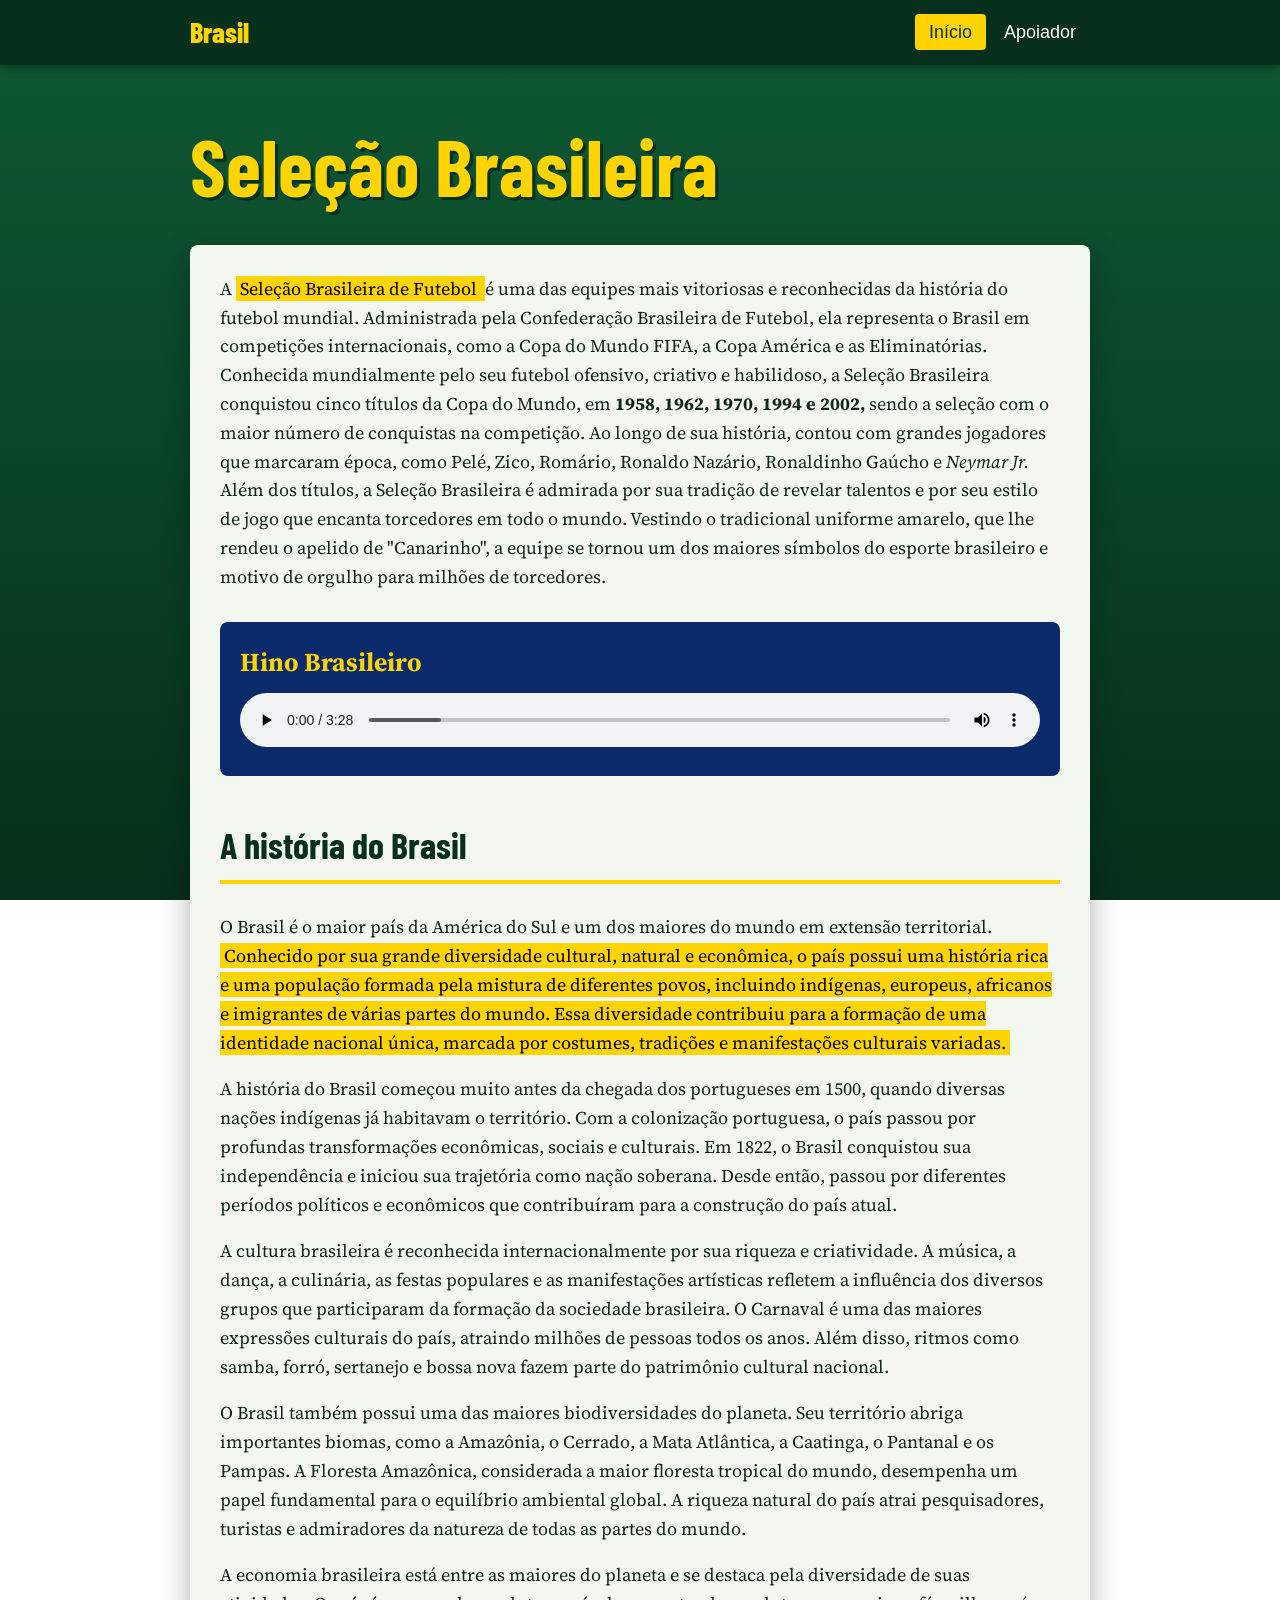
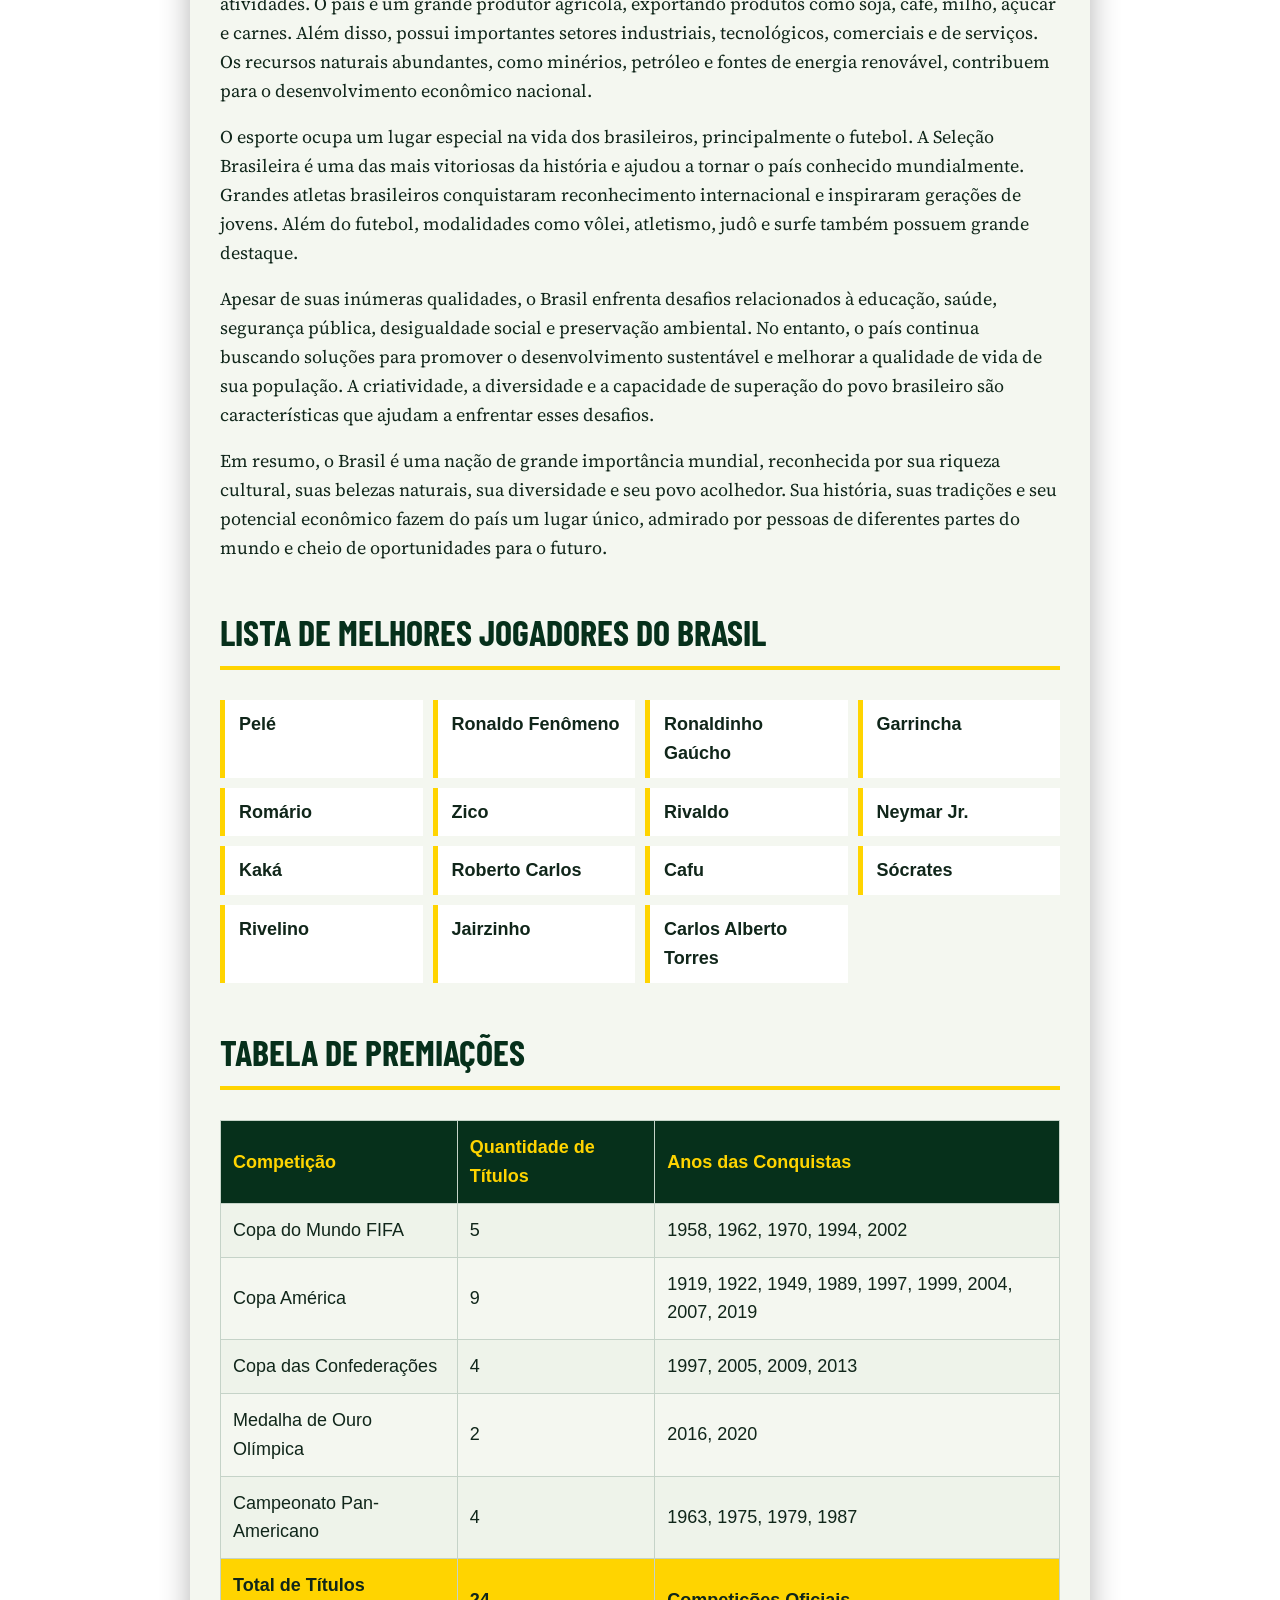
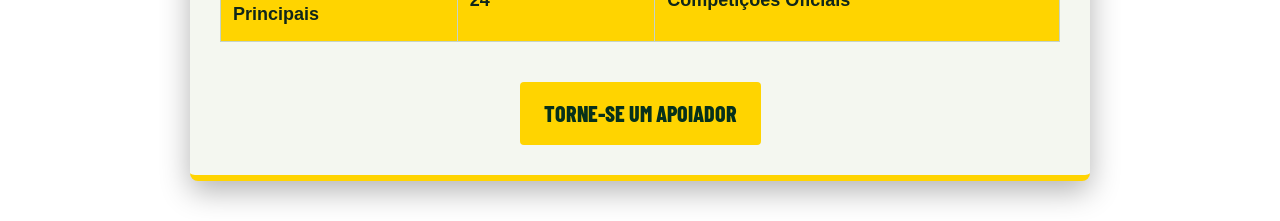
<file: index.html>
<!DOCTYPE html>
<html lang="pt-BR">
<head>
	<meta charset="utf-8">
	<meta name="viewport" content="width=device-width, initial-scale=1">
	<title>Brasil</title>

	<link rel="preconnect" href="https://fonts.googleapis.com">
	<link rel="preconnect" href="https://fonts.gstatic.com" crossorigin>
	<link href="https://fonts.googleapis.com/css2?family=Barlow+Condensed:wght@700;800&family=Source+Serif+4:wght@400;600&display=swap" rel="stylesheet">
	<link rel="stylesheet" href="css/style.css">
</head>
<body>

	<header class="topo">
		<div class="topo__interno">
			<a class="marca" href="index.html">Brasil</a>
			<nav class="menu" aria-label="Principal">
				<a href="index.html" aria-current="page">Início</a>
				<a href="formulário.html">Apoiador</a>
			</nav>
		</div>
	</header>

	<div class="hero">
		<div class="hero__conteudo">
			<h1>Seleção Brasileira</h1>
		</div>
	</div>

	<main class="folha">

		<p>A <mark>Seleção Brasileira de Futebol </mark>é uma das equipes mais vitoriosas e reconhecidas da história do futebol mundial. Administrada pela Confederação Brasileira de Futebol, ela representa o Brasil em competições internacionais, como a Copa do Mundo FIFA, a Copa América e as Eliminatórias. Conhecida mundialmente pelo seu futebol ofensivo, criativo e habilidoso, a Seleção Brasileira conquistou cinco títulos da Copa do Mundo, em <b>1958, 1962, 1970, 1994 e 2002,</b> sendo a seleção com o maior número de conquistas na competição. Ao longo de sua história, contou com grandes jogadores que marcaram época, como Pelé, Zico, Romário, Ronaldo Nazário, Ronaldinho Gaúcho e <i>Neymar Jr.</i> Além dos títulos, a Seleção Brasileira é admirada por sua tradição de revelar talentos e por seu estilo de jogo que encanta torcedores em todo o mundo. Vestindo o tradicional uniforme amarelo, que lhe rendeu o apelido de "Canarinho", a equipe se tornou um dos maiores símbolos do esporte brasileiro e motivo de orgulho para milhões de torcedores.</p>

		<section class="hino">
			<h3>Hino Brasileiro</h3>
			<audio controls>
				<source src="hino.mp3" type="audio/mpeg">
			</audio>
		</section>

		<h2>A história do Brasil</h2>

		<p>O Brasil é o maior país da América do Sul e um dos maiores do mundo em extensão territorial. <mark>Conhecido por sua grande diversidade cultural, natural e econômica, o país possui uma história rica e uma população formada pela mistura de diferentes povos, incluindo indígenas, europeus, africanos e imigrantes de várias partes do mundo. Essa diversidade contribuiu para a formação de uma identidade nacional única, marcada por costumes, tradições e manifestações culturais variadas.</mark></p>

		<p>A história do Brasil começou muito antes da chegada dos portugueses em 1500, quando diversas nações indígenas já habitavam o território. Com a colonização portuguesa, o país passou por profundas transformações econômicas, sociais e culturais. Em 1822, o Brasil conquistou sua independência e iniciou sua trajetória como nação soberana. Desde então, passou por diferentes períodos políticos e econômicos que contribuíram para a construção do país atual.</p>

		<p>A cultura brasileira é reconhecida internacionalmente por sua riqueza e criatividade. A música, a dança, a culinária, as festas populares e as manifestações artísticas refletem a influência dos diversos grupos que participaram da formação da sociedade brasileira. O Carnaval é uma das maiores expressões culturais do país, atraindo milhões de pessoas todos os anos. Além disso, ritmos como samba, forró, sertanejo e bossa nova fazem parte do patrimônio cultural nacional.</p>

		<p>O Brasil também possui uma das maiores biodiversidades do planeta. Seu território abriga importantes biomas, como a Amazônia, o Cerrado, a Mata Atlântica, a Caatinga, o Pantanal e os Pampas. A Floresta Amazônica, considerada a maior floresta tropical do mundo, desempenha um papel fundamental para o equilíbrio ambiental global. A riqueza natural do país atrai pesquisadores, turistas e admiradores da natureza de todas as partes do mundo.</p>

		<p>A economia brasileira está entre as maiores do planeta e se destaca pela diversidade de suas atividades. O país é um grande produtor agrícola, exportando produtos como soja, café, milho, açúcar e carnes. Além disso, possui importantes setores industriais, tecnológicos, comerciais e de serviços. Os recursos naturais abundantes, como minérios, petróleo e fontes de energia renovável, contribuem para o desenvolvimento econômico nacional.</p>

		<p>O esporte ocupa um lugar especial na vida dos brasileiros, principalmente o futebol. A Seleção Brasileira é uma das mais vitoriosas da história e ajudou a tornar o país conhecido mundialmente. Grandes atletas brasileiros conquistaram reconhecimento internacional e inspiraram gerações de jovens. Além do futebol, modalidades como vôlei, atletismo, judô e surfe também possuem grande destaque.</p>

		<p>Apesar de suas inúmeras qualidades, o Brasil enfrenta desafios relacionados à educação, saúde, segurança pública, desigualdade social e preservação ambiental. No entanto, o país continua buscando soluções para promover o desenvolvimento sustentável e melhorar a qualidade de vida de sua população. A criatividade, a diversidade e a capacidade de superação do povo brasileiro são características que ajudam a enfrentar esses desafios.</p>

		<p>Em resumo, o Brasil é uma nação de grande importância mundial, reconhecida por sua riqueza cultural, suas belezas naturais, sua diversidade e seu povo acolhedor. Sua história, suas tradições e seu potencial econômico fazem do país um lugar único, admirado por pessoas de diferentes partes do mundo e cheio de oportunidades para o futuro.</p>

		<h2>LISTA DE MELHORES JOGADORES DO BRASIL</h2>

		<ul class="jogadores">
			<li>Pelé</li>
			<li>Ronaldo Fenômeno</li>
			<li>Ronaldinho Gaúcho</li>
			<li>Garrincha</li>
			<li>Romário</li>
			<li>Zico</li>
			<li>Rivaldo</li>
			<li>Neymar Jr.</li>
			<li>Kaká</li>
			<li>Roberto Carlos</li>
			<li>Cafu</li>
			<li>Sócrates</li>
			<li>Rivelino</li>
			<li>Jairzinho</li>
			<li>Carlos Alberto Torres</li>
		</ul>

		<h2>TABELA DE PREMIAÇÕES</h2>

		<div class="tabela">
			<table>
				<tr>
					<th>Competição</th>
					<th>Quantidade de Títulos</th>
					<th>Anos das Conquistas</th>
				</tr>

				<tr>
					<td>Copa do Mundo FIFA</td>
					<td>5</td>
					<td>1958, 1962, 1970, 1994, 2002</td>
				</tr>

				<tr>
					<td>Copa América</td>
					<td>9</td>
					<td>1919, 1922, 1949, 1989, 1997, 1999, 2004, 2007, 2019</td>
				</tr>

				<tr>
					<td>Copa das Confederações</td>
					<td>4</td>
					<td>1997, 2005, 2009, 2013</td>
				</tr>

				<tr>
					<td>Medalha de Ouro Olímpica</td>
					<td>2</td>
					<td>2016, 2020</td>
				</tr>

				<tr>
					<td>Campeonato Pan-Americano</td>
					<td>4</td>
					<td>1963, 1975, 1979, 1987</td>
				</tr>

				<tr>
					<td>Total de Títulos Principais</td>
					<td>24</td>
					<td>Competições Oficiais</td>
				</tr>
			</table>
		</div>

		<section class="chamada">
			<a class="botao" href="formulário.html">TORNE-SE UM APOIADOR</a>
		</section>

	</main>

</body>
</html>
</file>
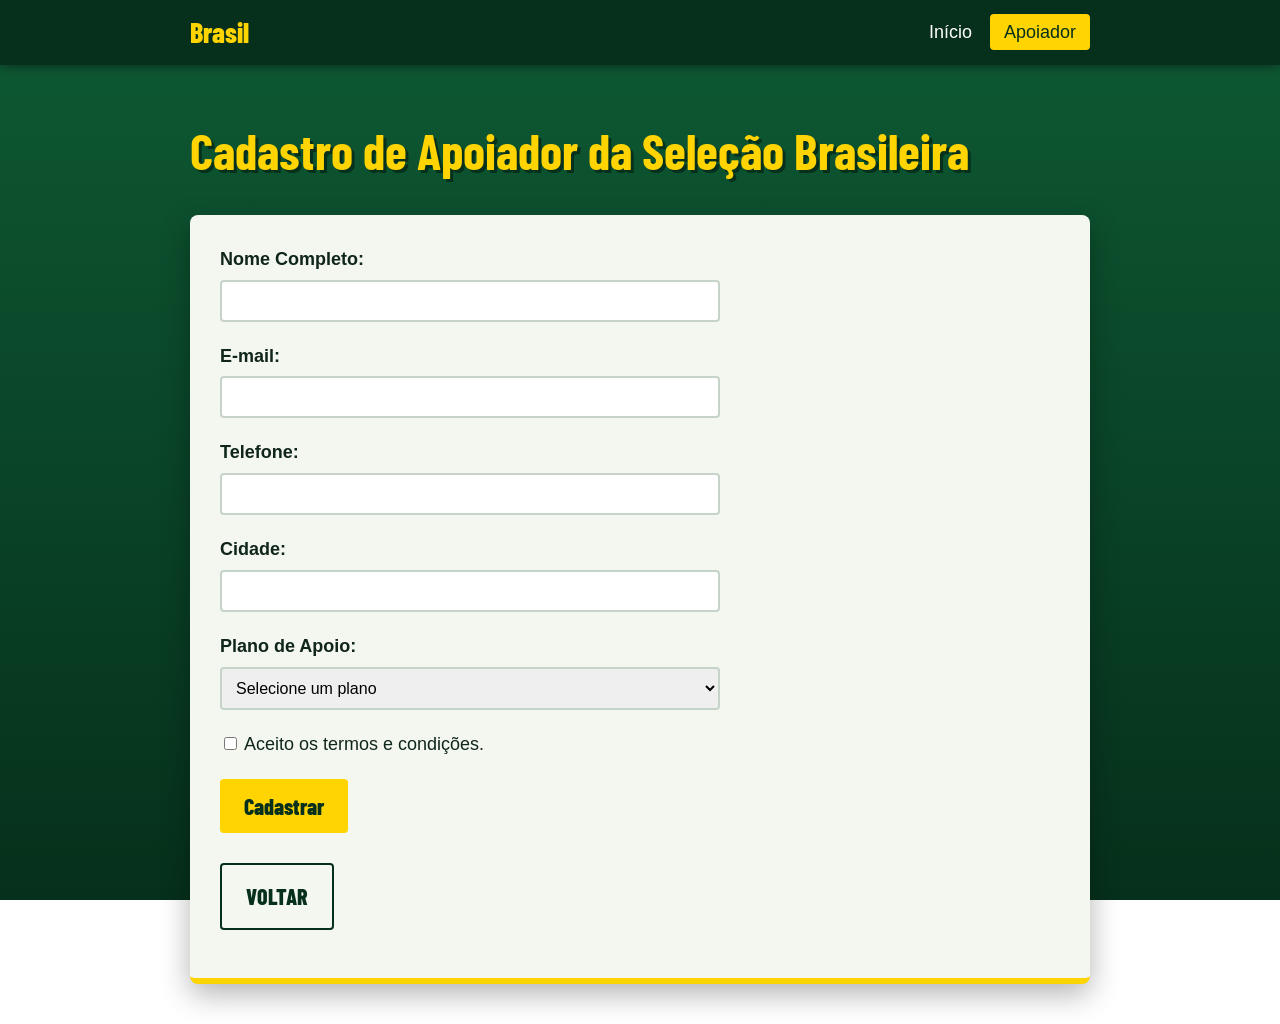
<file: formulário.html>
<!DOCTYPE html>
<html lang="pt-BR">
<head>
	<meta charset="utf-8">
	<meta name="viewport" content="width=device-width, initial-scale=1">
	<title>Inscrição</title>

	<link rel="preconnect" href="https://fonts.googleapis.com">
	<link rel="preconnect" href="https://fonts.gstatic.com" crossorigin>
	<link href="https://fonts.googleapis.com/css2?family=Barlow+Condensed:wght@700;800&family=Source+Serif+4:wght@400;600&display=swap" rel="stylesheet">
	<link rel="stylesheet" href="css/style.css">
</head>
<body>

	<header class="topo">
		<div class="topo__interno">
			<a class="marca" href="index.html">Brasil</a>
			<nav class="menu" aria-label="Principal">
				<a href="index.html">Início</a>
				<a href="formulário.html" aria-current="page">Apoiador</a>
			</nav>
		</div>
	</header>

	<div class="hero hero--compacto">
		<div class="hero__conteudo">
			<h1>Cadastro de Apoiador da Seleção Brasileira</h1>
		</div>
	</div>

	<main class="folha">

		<form class="formulario">

			<div class="campo">
				<label for="nome">Nome Completo:</label>
				<input type="text" id="nome" name="nome" required>
			</div>

			<div class="campo">
				<label for="email">E-mail:</label>
				<input type="email" id="email" name="email" required>
			</div>

			<div class="campo">
				<label for="telefone">Telefone:</label>
				<input type="tel" id="telefone" name="telefone" required>
			</div>

			<div class="campo">
				<label for="cidade">Cidade:</label>
				<input type="text" id="cidade" name="cidade" required>
			</div>

			<div class="campo">
				<label for="plano">Plano de Apoio:</label>
				<select id="plano" name="plano" required>
					<option value="">Selecione um plano</option>
					<option value="bronze">Bronze</option>
					<option value="prata">Prata</option>
					<option value="ouro">Ouro</option>
				</select>
			</div>

			<label class="aceite">
				<input type="checkbox" required>
				Aceito os termos e condições.
			</label>

			<input class="botao" type="submit" value="Cadastrar">

		</form>

		<p class="voltar"><a class="botao botao--secundario" href="index.html">VOLTAR</a></p>

	</main>

</body>
</html>
</file>
<file: css/style.css>
:root {
  --verde: #0e5a34;
  --verde-escuro: #06301b;
  --amarelo: #ffd400;
  --azul: #0a2a6b;
  --papel: #f4f7f0;
}


* {
  box-sizing: border-box;
}

body {
  margin: 0;
  font-family: "Source Serif 4", Georgia, serif;
  font-size: 18px;
  line-height: 1.6;
  color: #10261a;
  background: linear-gradient(var(--verde), var(--verde-escuro));
  background-attachment: fixed;
}


.topo {
  position: sticky;
  top: 0;
  background: var(--verde-escuro);
  box-shadow: 0 2px 10px rgba(0, 0, 0, 0.4);
}

.topo__interno {
  width: 900px;
  max-width: 92%;
  margin: 0 auto;
  padding: 10px 0;
  display: flex;
  justify-content: space-between;
  align-items: center;
}

.marca {
  font-family: "Barlow Condensed", Impact, sans-serif;
  font-size: 28px;
  font-weight: 800;
  color: var(--amarelo);
  text-decoration: none;
}

.menu a {
  color: white;
  text-decoration: none;
  font-family: Arial, sans-serif;
  padding: 8px 14px;
  border-radius: 4px;
}


.menu a:hover {
  background: rgba(255, 255, 255, 0.2);
}


.menu a[aria-current="page"] {
  background: var(--amarelo);
  color: var(--verde-escuro);
}


.hero {
  padding: 60px 20px 100px;
}

.hero__conteudo {
  width: 900px;
  max-width: 100%;
  margin: 0 auto;
}

.hero h1 {
  margin: 0;
  font-family: "Barlow Condensed", Impact, sans-serif;
  font-size: 80px;
  line-height: 1;
  color: var(--amarelo);
  text-shadow: 3px 3px 0 var(--verde-escuro);
  animation: aparecer 1.2s ease-out;
}

.hero--compacto h1 {
  font-size: 50px;
}


@keyframes aparecer {
  from {
    opacity: 0;
    transform: translateY(-40px);
  }
  to {
    opacity: 1;
    transform: translateY(0);
  }
}


.folha {
  width: 900px;
  max-width: 92%;
  margin: -60px auto 40px;
  padding: 30px;
  background: var(--papel);
  border-radius: 8px;
  border-bottom: 6px solid var(--amarelo);
  box-shadow: 0 10px 30px rgba(0, 0, 0, 0.3);
}

.folha > :first-child {
  margin-top: 0;
}

h2 {
  margin-top: 40px;
  font-family: "Barlow Condensed", Impact, sans-serif;
  font-size: 36px;
  color: var(--verde-escuro);
  border-bottom: 4px solid var(--amarelo);
  padding-bottom: 6px;
}

mark {
  background: var(--amarelo);
  padding: 0 4px;
}

.hino {
  margin: 30px 0;
  padding: 20px;
  background: var(--azul);
  color: white;
  border-radius: 8px;
}

.hino h3 {
  margin: 0 0 10px;
  color: var(--amarelo);
  font-size: 26px;
}

.hino audio {
  width: 100%;
}


.jogadores {
  list-style: none;
  padding: 0;
  display: grid;
  grid-template-columns: repeat(auto-fill, minmax(200px, 1fr));
  gap: 10px;
}

.jogadores li {
  padding: 10px 14px;
  background: white;
  border-left: 5px solid var(--amarelo);
  font-family: Arial, sans-serif;
  font-weight: bold;
  transition: transform 0.2s, background 0.2s; 
}

.jogadores li:hover {
  background: var(--amarelo);
  transform: translateX(6px);
}


.tabela {
  overflow-x: auto;
}

table {
  width: 100%;
  min-width: 500px;
  border-collapse: collapse;
  font-family: Arial, sans-serif;
}

th,
td {
  padding: 12px;
  text-align: left;
  border: 1px solid #c5d3c8;
}

th {
  background: var(--verde-escuro);
  color: var(--amarelo);
}


tr:nth-child(even) td {
  background: #eef3ea;
}

tr:last-child td {
  background: var(--amarelo);
  font-weight: bold;
}

/* ===== BOTÕES ===== */
.chamada {
  margin-top: 40px;
  text-align: center;
}

.botao {
  display: inline-block;
  padding: 14px 24px;
  border: none;
  border-radius: 4px;
  background: var(--amarelo);
  color: var(--verde-escuro);
  font-family: "Barlow Condensed", Impact, sans-serif;
  font-size: 22px;
  font-weight: 800;
  text-decoration: none;
  cursor: pointer;
  transition: background 0.2s, color 0.2s;
}

.botao:hover {
  background: var(--azul);
  color: white;
}

.botao--secundario {
  background: transparent;
  border: 2px solid var(--verde-escuro);
}

.voltar {
  margin-top: 30px;
}

.formulario {
  max-width: 500px;
  font-family: Arial, sans-serif;
}

.campo {
  margin-bottom: 20px;
}

.campo label {
  display: block;
  margin-bottom: 6px;
  font-weight: bold;
}

.campo input,
.campo select {
  width: 100%;
  padding: 10px;
  border: 2px solid #c5d3c8;
  border-radius: 4px;
  font-size: 16px;
  transition: border-color 0.2s;
}

.campo input:hover,
.campo select:hover {
  border-color: var(--verde);
}

.campo input:focus,
.campo select:focus {
  border-color: var(--azul);
  background: #fffbe0;
  outline: none;
}

.aceite {
  display: block;
  margin-bottom: 20px;
}
</file>
